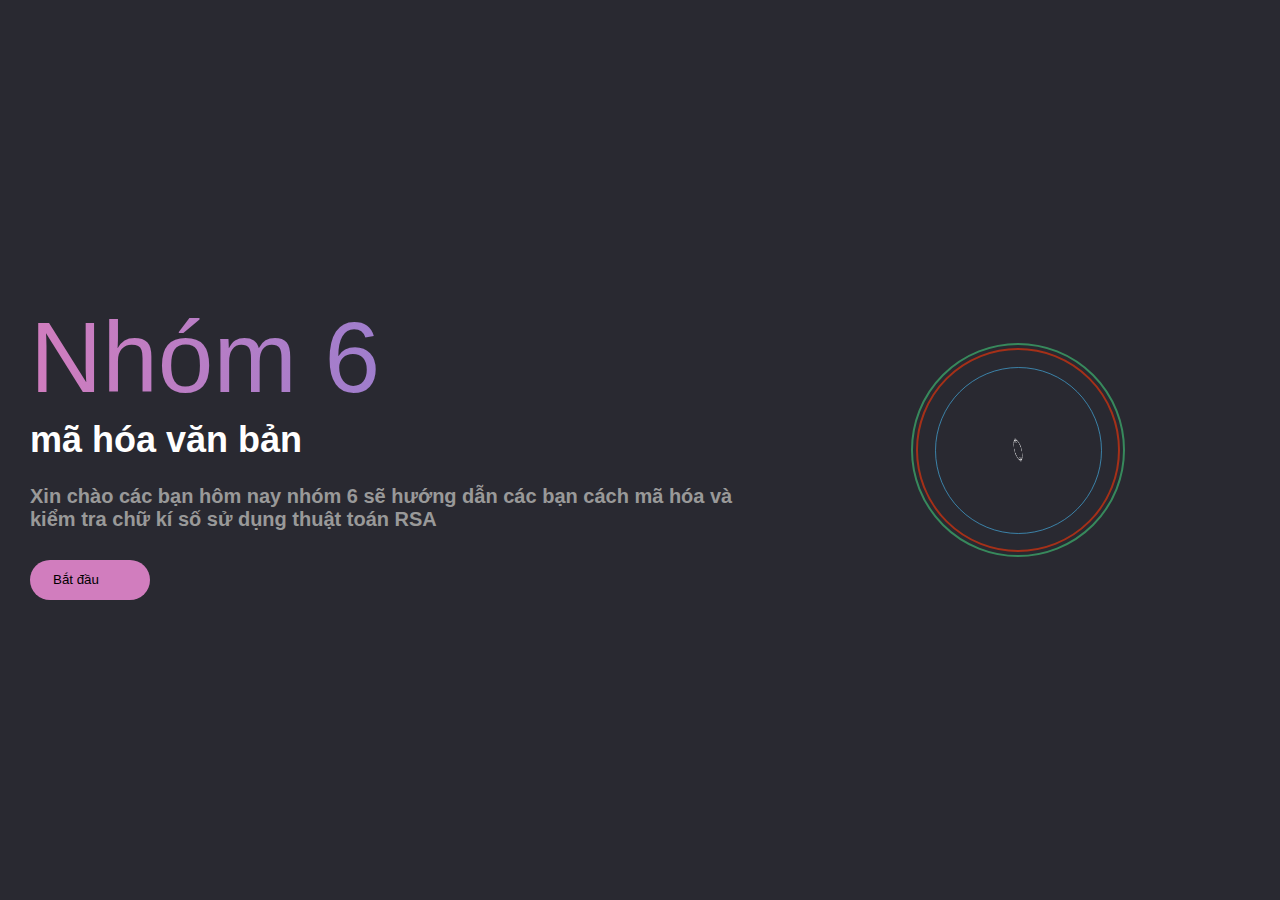
<file: index.html>
<!DOCTYPE html>
<html lang="en">

<head>
    <meta charset="UTF-8">
    <meta http-equiv="X-UA-Compatible" content="IE=edge">
    <meta name="viewport" content="width=device-width, initial-scale=1.0">
    <link rel="stylesheet" href="https://site-assets.fontawesome.com/releases/v5.15.4/css/all.css">
    <title>Chữ kí số sử dụng RSA nhóm 6 D20</title>
    <style>
        @import 'https://fonts.googleapis.com/css?family=Roboto+Mono:100';

        * {
            margin: 0;
            padding: 0;
        }

        body {
            font-family: Arial, Helvetica, sans-serif;
            background-color: rgb(41, 41, 49);
            display: flex;
            justify-content: center;
            align-items: center;
            height: 100vh;
        }

        .container {
            display: grid;
            grid-template-columns: 3fr 2fr;
            gap: 50px;
        }

        h1 {
            font-weight: 100;
            font-family: Arial, sans-serif;
            background: linear-gradient(to right, #d17dbe, #6b7edc);
            -webkit-background-clip: text;
            -webkit-text-fill-color: transparent;
            font-size: 100px;
        }

        .text {
            color: #999;
            font-size: 36px;
            font-weight: bold;
            position: relative;
            margin-left: 30px;
        }

        #flip {
            height: 50px;
            overflow: hidden;
        }

        #flip>div>div {
            color: #fff;
            padding: 4px 0px;
            height: 45px;
            margin-bottom: 45px;
            display: inline-block;
        }

        #flip div:first-child {
            animation: show 7s linear infinite;
        }

        .text-1 {
            font-size: 20px;
            margin: 20px 0px;
        }

        .btn {
            width: 120px;
            height: 40px;
            background-color: #d17dbe;
            border: none;
            border-radius: 20px;
            text-align: start;
            padding-left: 23px;
            cursor: pointer;
        }

        .btn i {
            padding-left: 10px;
        }

        .btn:hover {
            transform: scale(1.05);
            box-shadow: 0px 0px 10px #d17dbe;
        }

        .btn:hover i {
            padding-left: 15px;
        }

        @keyframes show {
            0% {
                margin-top: -270px;
            }

            5% {
                margin-top: -180px;
            }

            33% {
                margin-top: -180px;
            }

            38% {
                margin-top: -90px;
            }

            66% {
                margin-top: -90px;
            }

            71% {
                margin-top: 0px;
            }

            99.99% {
                margin-top: 0px;
            }

            100% {
                margin-top: -270px;
            }
        }
        @keyframes spin3D {
            from {
                transform: rotate3d(.5, .5, .5, 360deg);
            }

            to {
                transform: rotate3d(0deg);
            }
        }

        .spinner-box {
            width: 300px;
            height: 300px;
            display: flex;
            justify-content: center;
            align-items: center;
            background-color: transparent;
            margin-left: 80px;
        }

        .leo {
            position: absolute;
            display: flex;
            justify-content: center;
            align-items: center;
            border-radius: 50%;
        }

        .blue-orbit {
            width: 165px;
            height: 165px;
            border: 1px solid #46b2e8a5;
            -webkit-animation: spin3D 3s linear .2s infinite;
        }

        .green-orbit {
            width: 210px;
            height: 210px;
            border: 2px solid #3fbe74a5;
            -webkit-animation: spin3D 2s linear 0s infinite;
        }

        .red-orbit {
            width: 200px;
            height: 200px;
            border: 2px solid #e9340ba5;
            -webkit-animation: spin3D 1s linear 0s infinite;
        }

        .white-orbit {
            width: 20px;
            height: 20px;
            border: 1px solid #ffffff;
            -webkit-animation: spin3D 10s linear 0s infinite;
        }

        .w1 {
            transform: rotate3D(1, 1, 1, 90deg);
        }

        .w2 {
            transform: rotate3D(1, 2, .5, 90deg);
        }

    </style>
</head>

<body>
    <div class="container">
        <div class="text">
            <h1>Nhóm 6</h1>
            <div id="flip">
                <div>
                    <div>mã hóa văn bản</div>
                </div>
                <div>
                    <div>mã hóa file</div>
                </div>
            </div>
            <p class="text-1">Xin chào các bạn hôm nay nhóm 6 sẽ hướng dẫn các bạn cách mã hóa và kiểm tra chữ kí số sử
                dụng thuật toán
                RSA</p>
            <button class="btn" onclick="window.location.href='./ui/rsa.html'">Bắt đầu <i class="fas fa-long-arrow-right"></i></button>
        </div>
        <div class="img">
            <div class="spinner-box">
                <div class="blue-orbit leo"></div>
                <div class="green-orbit leo"></div>
                <div class="red-orbit leo"></div>
                <div class="white-orbit w1 leo"></div>
                <div class="white-orbit w2 leo"></div>
            </div>
        </div>
    </div>
</body>

</html>
</file>
